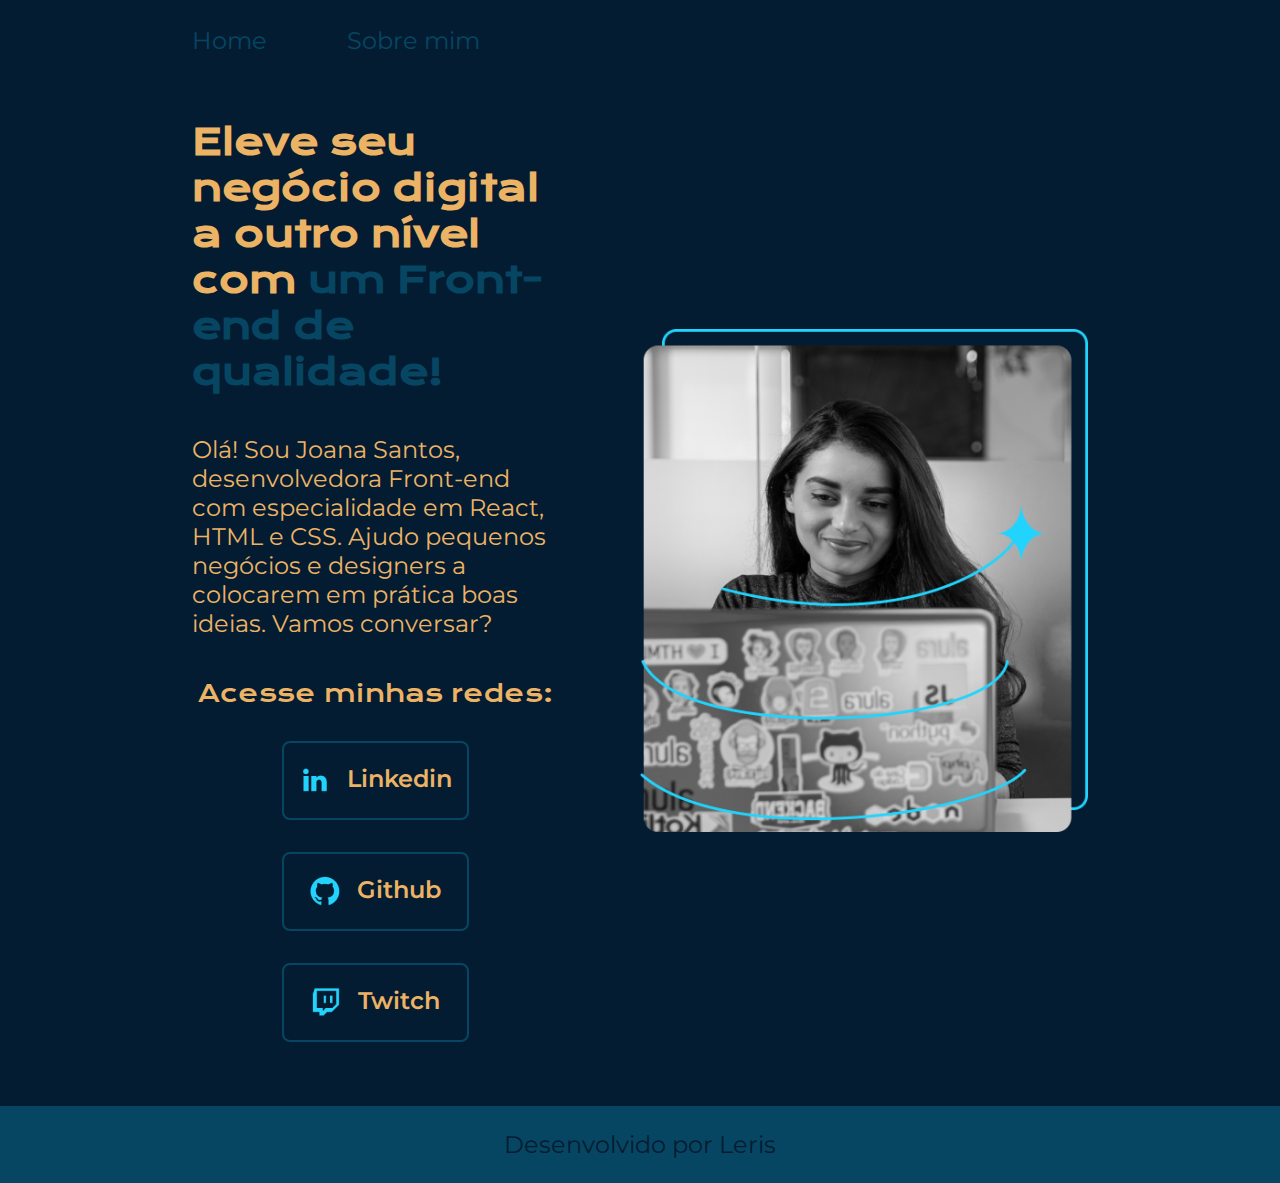
<file: index.html>
<!DOCTYPE html>
<html lang="pt-br">
<head>
    <meta charset="UTF-8">
    <meta http-equiv="X-UA-Compatible" content="IE=edge">
    <meta name="viewport" content="width=device-width, initial-scale=1.0">
    <title>Projeto 1</title>
    <link rel="stylesheet" href="css/estilos.css">
    <link rel="stylesheet" href="css/reset.css">
</head>
<body>
    <header class="cabecalho">
        <nav class="cabecalho__menu">
            <a class='cabecalho__menu__link' href="/index.html">Home</a>
            <a class='cabecalho__menu__link' href="/aboutme.html">Sobre mim</a>
        </nav>
    </header>  
    <main class="apresentacao">
        <section class="apresentacao__conteudo">
        <h1 class="apresentacao__conteudo__titulo">Eleve seu negócio digital a outro nível com 
        <b class="titulo-destaque">um Front-end de qualidade!</b></h1>
        <p class="apresentacao__conteudo__texto">Olá! Sou Joana Santos, desenvolvedora Front-end com especialidade em React, HTML e CSS. Ajudo pequenos negócios e designers a colocarem em prática boas ideias. Vamos conversar?</p>
        <div class="apresentacao__botoes">
            <h2 class="apresentacao__links__subtitulo">Acesse minhas redes:</h2>
            <a class="apresentacao__botoes__link" href="https://linkedin.com/in/leticianasaret">
            <img src="assets/Logo linkedin.png" alt="logo linkedin">
            Linkedin
            </a>
            <a class="apresentacao__botoes__link" href="https://github.com/leticianasaret">
            <img src="assets/Logo Github.png" alt="logo github">
            Github
            </a>
            <a class="apresentacao__botoes__link" href="http://twitch.com/leticianasaret">
            <img src="assets/Logo Twitch.png" alt="logo twitch">
            Twitch
            </a>
        </div>
        </section>
        <img class="apresentacao__imagem" src="assets/Imagem.png" alt="foto de garota cibesnética">
    </main>
    <footer class="rodape">
        <p>Desenvolvido por Leris</p>
    </footer>
</body>
</html>
</file>
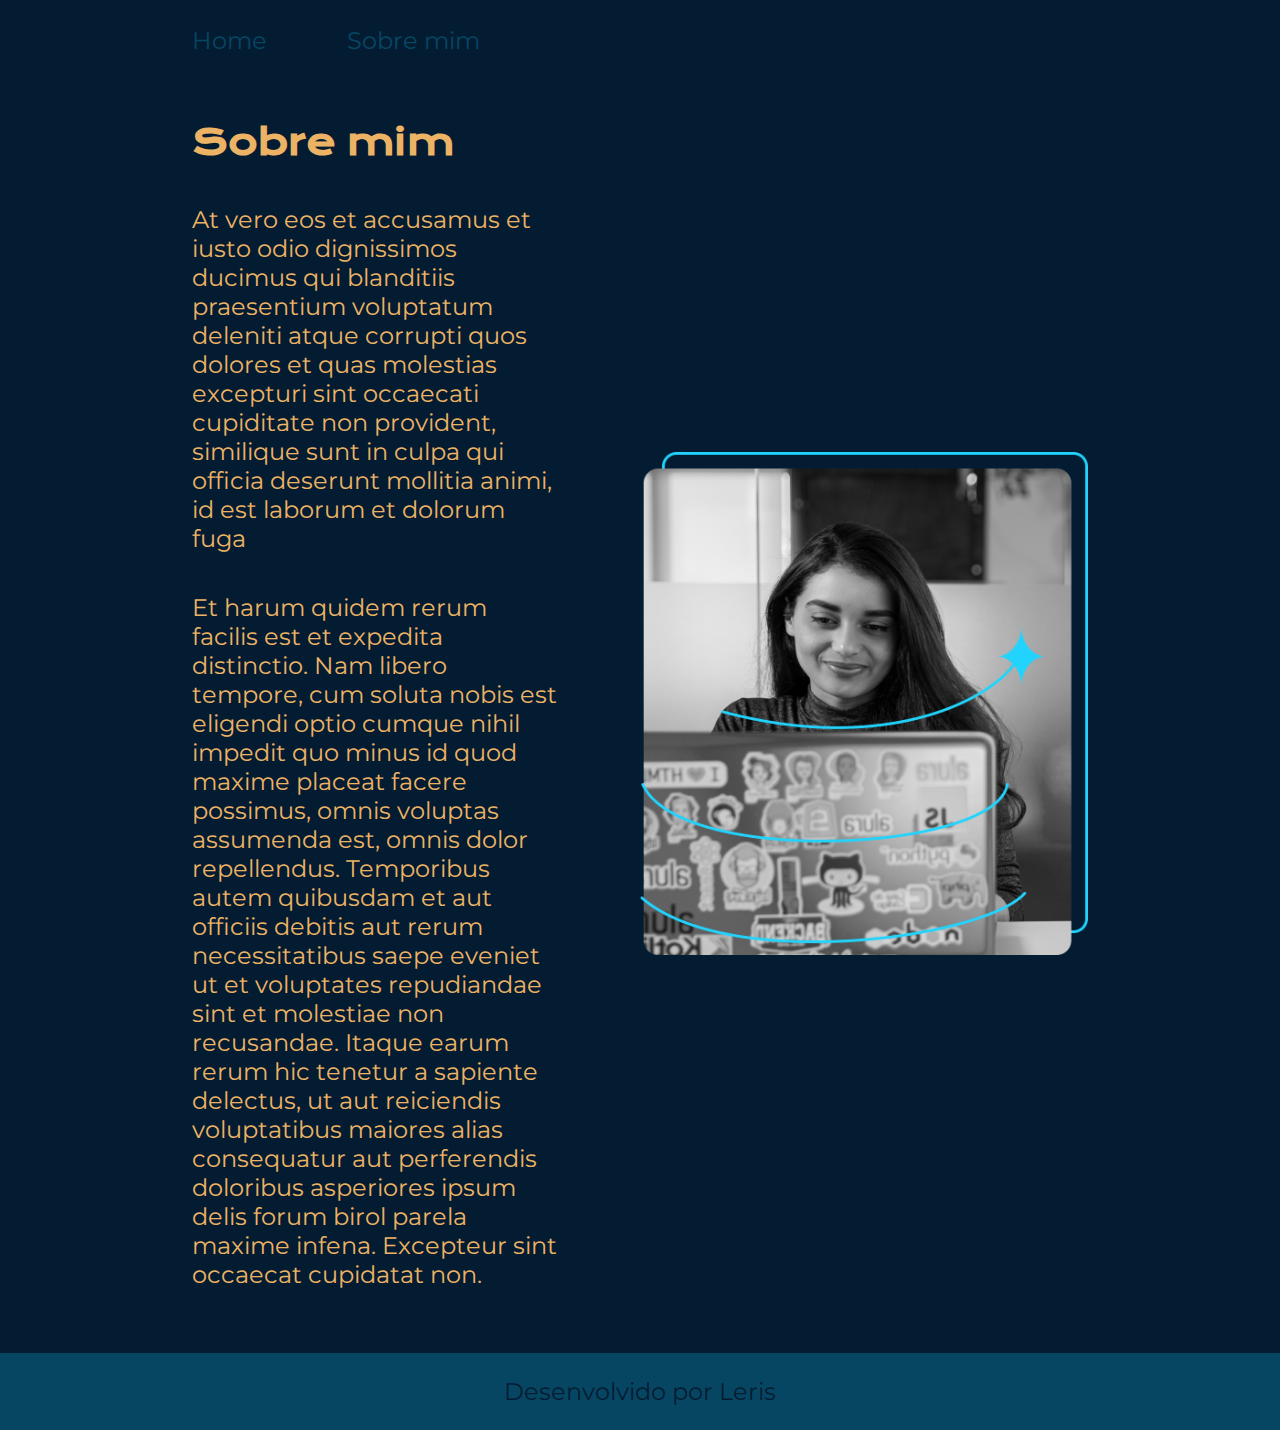
<file: aboutme.html>
<!DOCTYPE html>
<html lang="pt-br">
<head>
    <meta charset="UTF-8">
    <meta http-equiv="X-UA-Compatible" content="IE=edge">
    <meta name="viewport" content="width=device-width, initial-scale=1.0">
    <title>Sobre mim</title>
    <link rel="stylesheet" href="css/estilos.css">
    <link rel="stylesheet" href="css/reset.css">
</head>
<body>
    <header class="cabecalho">
        <nav class="cabecalho__menu">
            <a class='cabecalho__menu__link' href="/index.html">Home</a>
            <a class='cabecalho__menu__link' href="/aboutme.html">Sobre mim</a>
        </nav>
    </header>
    <main class="apresentacao">
        <section class="apresentacao__conteudo">
            <h1 class="apresentacao__conteudo__titulo">Sobre mim</h1>
            <p class="apresentacao__conteudo__texto">At vero eos et accusamus et iusto odio dignissimos ducimus qui blanditiis praesentium voluptatum deleniti atque corrupti quos dolores et quas molestias excepturi sint occaecati cupiditate non provident, similique sunt in culpa qui officia deserunt mollitia animi, id est laborum et dolorum fuga
            </p>
            <p class="apresentacao__conteudo__texto">Et harum quidem rerum facilis est et expedita distinctio. Nam libero tempore, cum soluta nobis est eligendi optio cumque nihil impedit quo minus id quod maxime placeat facere possimus, omnis voluptas assumenda est, omnis dolor repellendus. Temporibus autem quibusdam et aut officiis debitis aut rerum necessitatibus saepe eveniet ut et voluptates repudiandae sint et molestiae non recusandae. Itaque earum rerum hic tenetur a sapiente delectus, ut aut reiciendis voluptatibus maiores alias consequatur aut perferendis doloribus asperiores ipsum delis forum birol parela maxime infena. Excepteur sint occaecat cupidatat non.
            </p>
        </section>
        <img class="apresentacao__imagem" src="assets/Imagem.png" alt="foto de garota cibesnética">
    </main>
    <footer class="rodape">
        <p>Desenvolvido por Leris</p>
    </footer>
</body>
</html>
</file>
<file: css/estilos.css>
@import url('https://fonts.googleapis.com/css2?family=Krona+One&family=Montserrat:wght@400;600&display=swap');

:root{
    --cor-fundo: #041C32;
    --cor-texto: #ECB365;
    --cor-destaque: #064663;
    --cor-hover: #04293A;
    --f-kronaone:'Krona One', sans-serif;
    --f-montserrat:'Montserrat', sans-serif;
}

body{
    box-sizing: border-box;
    background-color:var(--cor-fundo);
    color: var(--cor-texto);
}

.cabecalho{
    padding: 2% 0 0 15%;
}

.cabecalho__menu{
    display: flex;
    gap: 80px;

}
.cabecalho__menu__link{
    font-family:var(--f-montserrat);
    font-size: 1.5rem;
    color: var(--cor-destaque);
    text-decoration: none;

}

.apresentacao{
    padding: 5% 15%;
    display: flex;
    align-items: center;
    justify-content: space-between;
    gap: 82px;
}

.apresentacao__conteudo{
    width: 50%;
    display: flex;
    flex-direction: column;
    gap: 40px;
}

.apresentacao__conteudo__titulo{
    font-size: 2.25rem;
    font-family:var(--f-kronaone);
}

.titulo-destaque{
    color: var(--cor-destaque);
}

.apresentacao__conteudo__texto{
    font-size: 1.5rem;
    font-family: var(--f-montserrat);
}

.apresentacao__botoes{
    display: flex;
    flex-direction: column;
    align-items: center;
    justify-content: space-between;
    gap: 32px;
}

.apresentacao__links__subtitulo{
    font-family: var(--f-kronaone);
    font-weight: 400;
    font-size: 1.5rem;
}

.apresentacao__botoes__link{
    display: flex;
    justify-content: center;
    gap: 16px;
    border: 2px solid var(--cor-destaque);
    width: 50%;
    text-align: center;
    border-radius: 8px;
    font-size: 1.5rem;
    font-weight: 600;
    padding: 21.5px 0;
    text-decoration: 0;
    color: var(--cor-texto);
    font-family:var(--f-montserrat);
}

.apresentacao__botoes__link:hover {
    background-color: var(--cor-hover);
    padding: 4% 1.5%;
}

.apresentacao__imagem{
    width: 50%;
}

.rodape{
    padding: 24px;
    color: var(--cor-fundo);
    background-color: var(--cor-destaque);
    text-align: center;
    font-family:var(--f-montserrat);
    font-size: 1.5rem;
    font-weight: 400;

}
</file>
